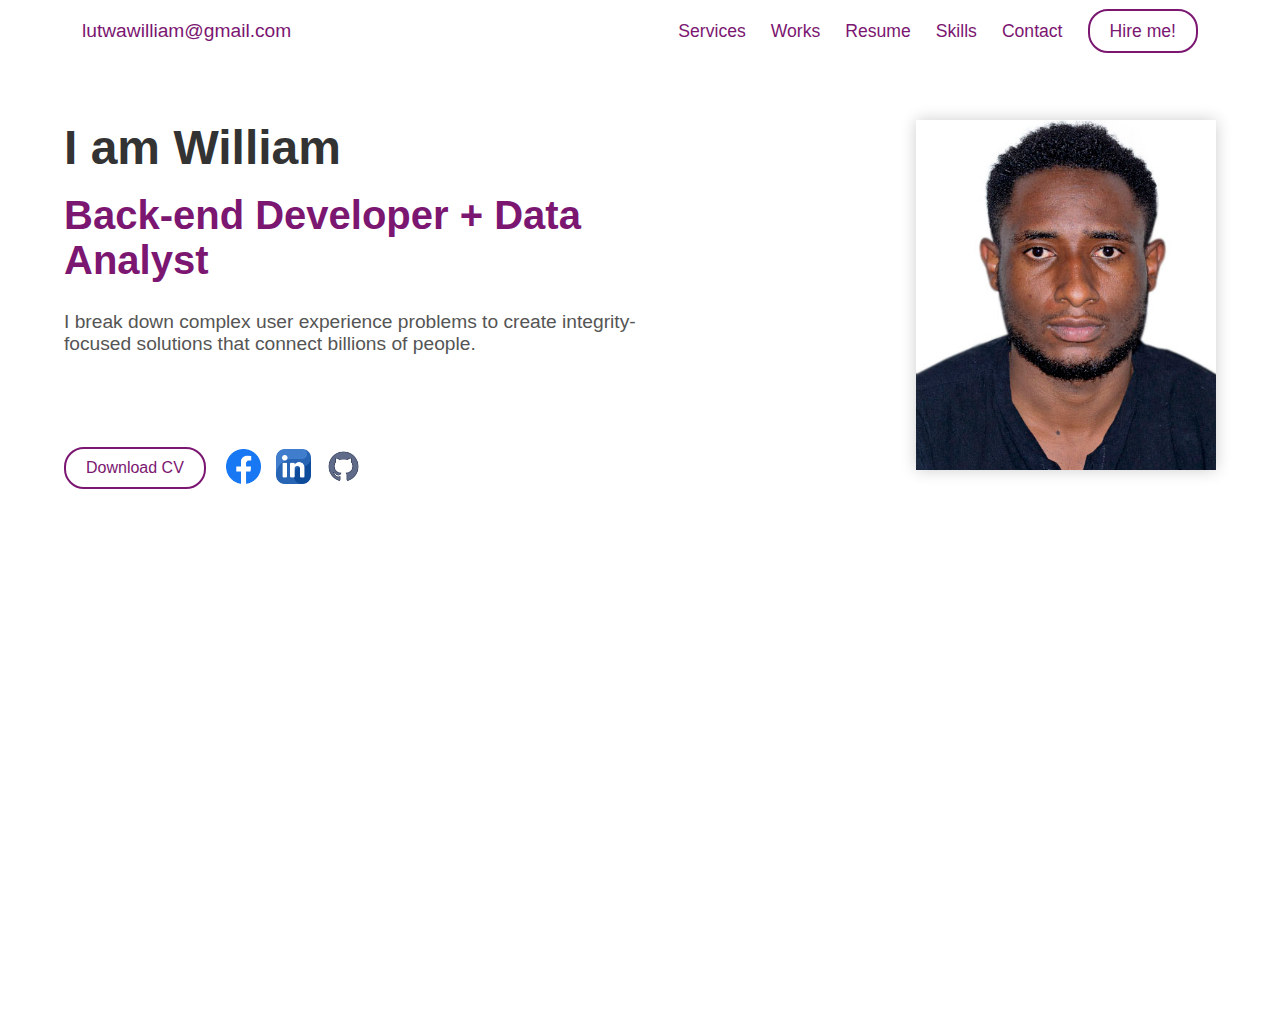
<file: pages/index.html>
<!DOCTYPE html>
<html lang="en">
<head>
    <meta charset="UTF-8">
    <meta name="viewport" content="width=device-width, initial-scale=1.0">
    <title>William's Portfolio</title>
    <link rel="stylesheet" href="styles.css">
</head>
<body>
    <header>
        <nav>
            <div class="left-nav">
                <a href="mailto:lutwawilliam@gmail.com">lutwawilliam@gmail.com</a>
            </div>
            <div class="right-nav">
                <ul>
                    <li><a href="service.html">Services</a></li>
                    <li><a href="#">Works</a></li>
                    <li><a href="resume.html">Resume</a></li>
                    <li><a href="#">Skills</a></li>
                    <li><a href="contact.html">Contact</a></li>
                    <li><a href="contact.html" class="hire-button">Hire me!</a></li>
                </ul>
            </div>
        </nav>
    </header>

    <main>
        <section class="intro">
            <h1>I am William</h1><br>
            <h2>Back-end Developer + Data Analyst</h2><br>
            <p>I break down complex user experience problems to create integrity-focused solutions that connect billions of people.</p>
            <br>
            <br>
            <br><br>
            <div class="buttons">
                <a href="#" class="download-cv">Download CV</a>
                <div class="social-icons">
                    <a href="#"><img src="facebook_5968764.png" alt="Facebook"></a>
                    <a href="#"><img src="linkedin_2504923.png" alt="LinkedIn"></a>
                    <a href="#"><img src="social_13480289.png" alt="GitHub"></a>
                </div>
            </div>
        </section>
        <section class="image-section">
            <img src="DSC_1255.jpg" alt="William's Profile Picture">
        </section>
    </main>
</body>
</html>
</file>
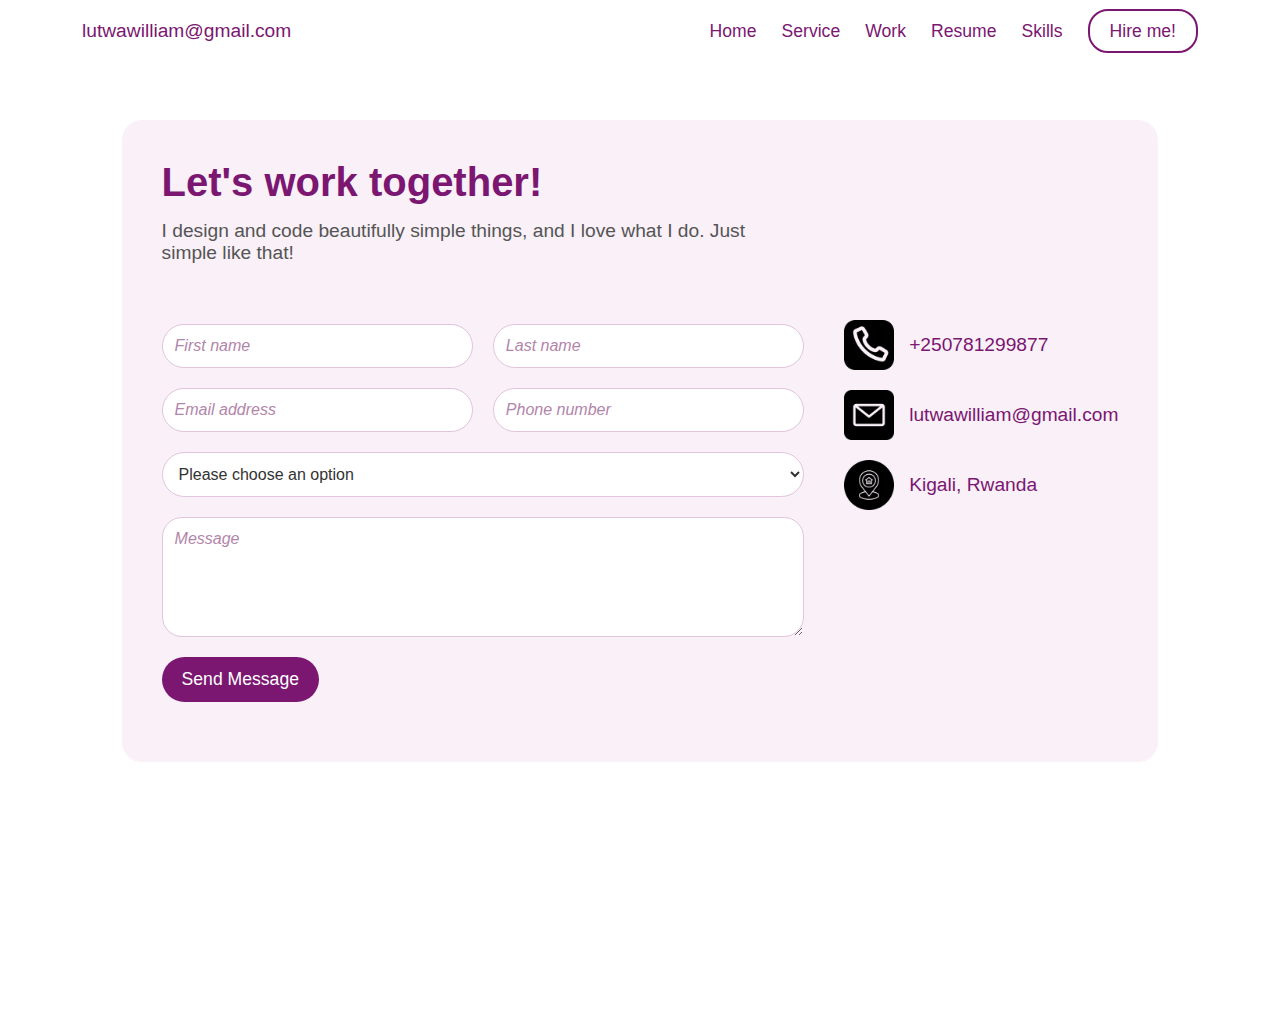
<file: pages/contact.html>
<!DOCTYPE html>
<html lang="en">
<head>
    <meta charset="UTF-8">
    <meta name="viewport" content="width=device-width, initial-scale=1.0">
    <title>Contact Page</title>
    <link rel="stylesheet" href="styles.css">
</head>
<body>
    <header>
        <nav>
            <div class="left-nav">
                <a href="mailto:lutwawilliam@gmail.com">lutwawilliam@gmail.com</a>
            </div>
            <div class="right-nav">
                <ul>
                    <li><a href="index.html">Home</a></li>
                    <li><a href="service.html">Service</a></li>
                    <li><a href="#">Work</a></li>
                    <li><a href="resume.html">Resume</a></li>
                    <li><a href="skills.html">Skills</a></li>
                    <li><a href="contact.html" class="hire-button">Hire me!</a></li>
                </ul>
            </div>
        </nav>
    </header>

    <main>
        <section class="contact-section">
            <div class="contact-main">
                <div class="contact-header">
                    <h1>Let's work together!</h1>
                    <p>I design and code beautifully simple things, and I love what I do. Just simple like that!</p>
                </div>
                <div class="contact-form">
                    <form>
                        <div class="form-group">
                            <input type="text" placeholder="First name">
                            <input type="text" placeholder="Last name">
                        </div>
                        <div class="form-group">
                            <input type="email" placeholder="Email address">
                            <input type="text" placeholder="Phone number">
                        </div>
                        <div class="form-group">
                            <select>
                                <option value="">Please choose an option</option>
                                <option value="project">Project Inquiry</option>
                                <option value="collaboration">Collaboration</option>
                                <option value="other">Other</option>
                            </select>
                        </div>
                        <div class="form-group">
                            <textarea placeholder="Message"></textarea>
                        </div>
                        <div class="form-group">
                            <button type="submit">Send Message</button>
                        </div>
                    </form>
                </div>
            </div>
            <div class="contact-info">
                <p><img src="phone-contact_7044735.png" alt="Phone"> +250781299877</p>
                <p><img src="email_3694289.png" alt="Email"> lutwawilliam@gmail.com</p>
                <p><img src="home_5586921.png" alt="Address"> Kigali, Rwanda</p>
            </div>
        </section>
    </main>
</body>
</html>
</file>
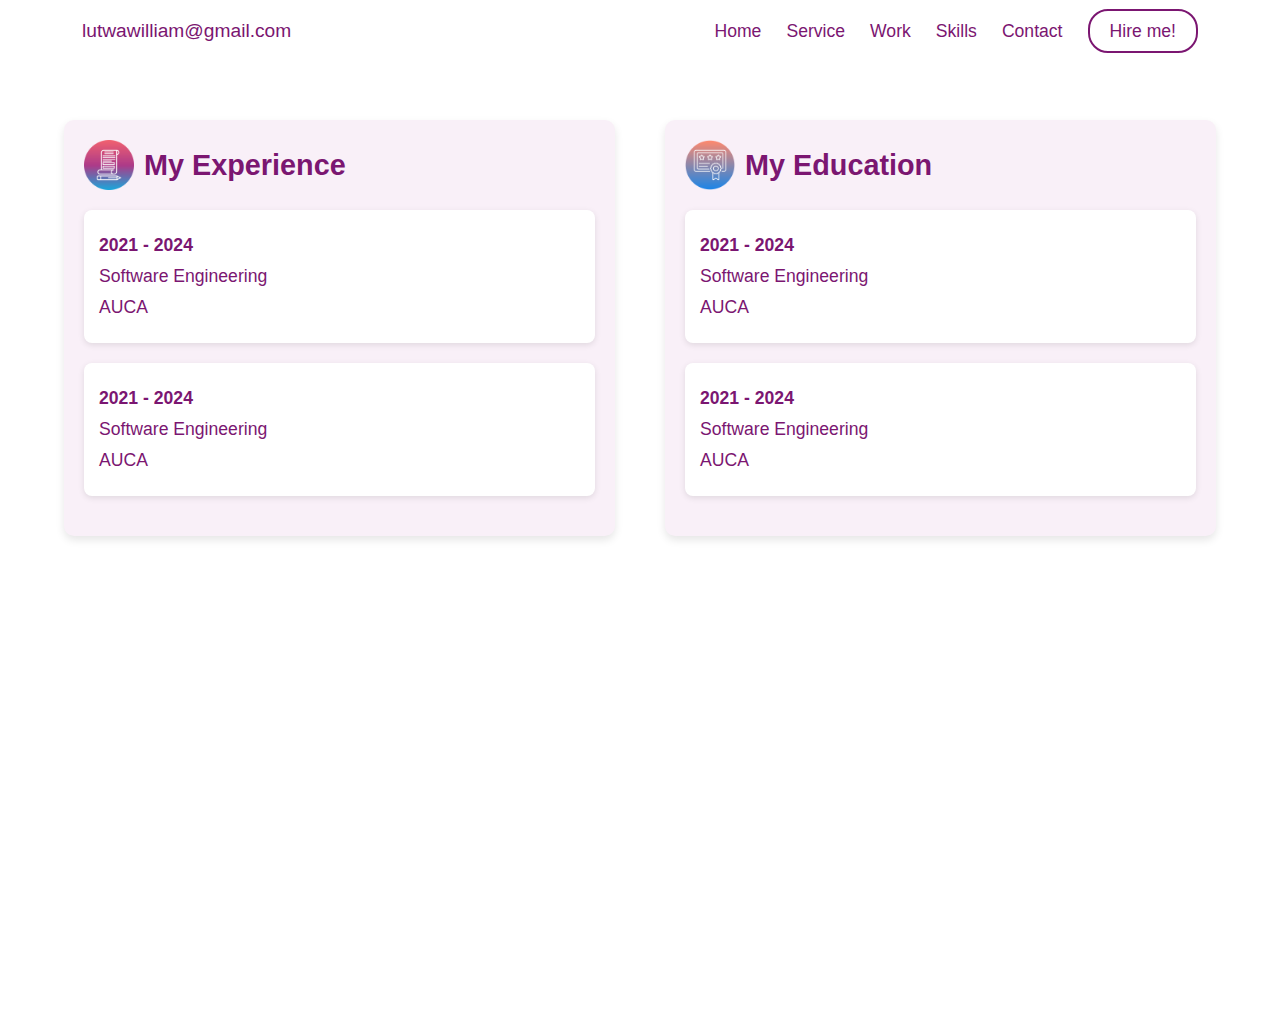
<file: pages/resume.html>
<!DOCTYPE html>
<html lang="en">
<head>
    <meta charset="UTF-8">
    <meta name="viewport" content="width=device-width, initial-scale=1.0">
    <title>Portfolio</title>
    <link rel="stylesheet" href="styles.css">
</head>
<body>
    <header>
        <nav>
            <div class="left-nav">
                <a href="mailto:lutwawilliam@gmail.com">lutwawilliam@gmail.com</a>
            </div>
            <div class="right-nav">
                <ul>
                    <li><a href="index.html">Home</a></li>
                    <li><a href="service.html">Service</a></li>
                    <li><a href="#">Work</a></li>
                    <li><a href="skills.html">Skills</a></li>
                    <li><a href="contact.html">Contact</a></li>
                    <li><a href="contact.html" class="hire-button">Hire me!</a></li>
                </ul>
            </div>
        </nav>
    </header>

    <main>
        <section class="experience-education">
            <div class="experience-section">
                <div class="section-title">
                    <img src="letter_11834279.png" alt="Experience Icon" class="icon">
                    <h2>My Experience</h2>
                </div>
                <div class="experience-card">
                    <p><strong>2021 - 2024</strong></p>
                    <p>Software Engineering</p>
                    <p>AUCA</p>
                </div>
                <div class="experience-card">
                    <p><strong>2021 - 2024</strong></p>
                    <p>Software Engineering</p>
                    <p>AUCA</p>
                </div>
                
            </div>

            <div class="education-section">
                <div class="section-title">
                    <img src="diploma_12253689.png" alt="Education Icon" class="icon">
                    <h2>My Education</h2>
                </div>
                <div class="education-card">
                    <p><strong>2021 - 2024</strong></p>
                    <p>Software Engineering</p>
                    <p>AUCA</p>
                </div>
                <div class="education-card">
                    <p><strong>2021 - 2024</strong></p>
                    <p>Software Engineering</p>
                    <p>AUCA</p>
                </div>
            </div>
        </section>

             
        </section>
    </main>
</body>
</html>
</file>
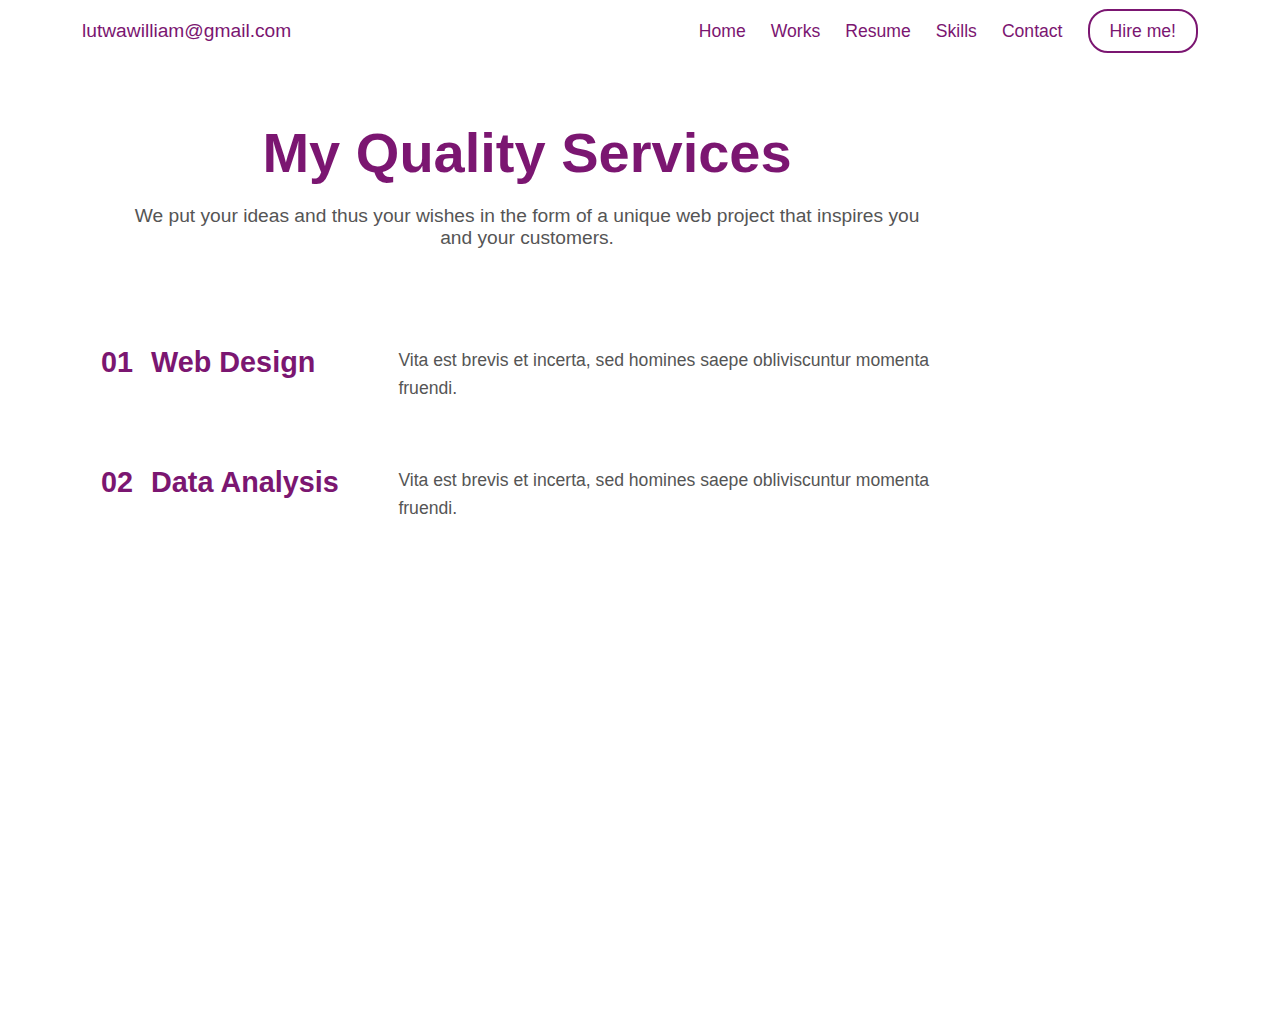
<file: pages/service.html>
<!DOCTYPE html>
<html lang="en">
<head>
    <meta charset="UTF-8">
    <meta name="viewport" content="width=device-width, initial-scale=1.0">
    <title>William's Portfolio - Services</title>
    <link rel="stylesheet" href="styles.css">
</head>
<body>
    <header>
        <nav>
            <div class="left-nav">
                <a href="mailto:lutwawilliam@gmail.com">lutwawilliam@gmail.com</a>
            </div>
            <div class="right-nav">
                <ul>
                    <li><a href="index.html">Home</a></li>
                    <li><a href="#">Works</a></li>
                    <li><a href="resume.html">Resume</a></li>
                    <li><a href="skills.html">Skills</a></li>
                    <li><a href="contact.html">Contact</a></li>
                    <li><a href="contact.html" class="hire-button">Hire me!</a></li>
                </ul>
            </div>
        </nav>
    </header>

    <main class="services-page">
        <div class="services-content">
            <div class="services-title">
                <h1>My Quality Services</h1>
            </div>
            <div class="services-description">
                <p>We put your ideas and thus your wishes in the form of a unique web project that inspires you and your customers.</p>
            </div>
            <div class="services-list">
                <div class="service-item">
                    <h2><span class="service-number">01</span> Web Design</h2>
                    <p>Vita est brevis et incerta, sed homines saepe obliviscuntur momenta fruendi.</p>
                </div>
                <div class="service-item">
                    <h2><span class="service-number">02</span> Data Analysis</h2>
                    <p>Vita est brevis et incerta, sed homines saepe obliviscuntur momenta fruendi.</p>
                </div>
                <!-- Add more service items as needed -->
            </div>
        </div>
    </main>

</body>
</html>
</file>
<file: pages/styles.css>
/* General Reset */
* {
    margin: 0;
    padding: 0;
    box-sizing: border-box;
    font-family: 'Arial', sans-serif;
}

body {
    background-color: #fff;
    color: #333;
    margin: 0;
    padding: 0;
    /* padding-top: 100px; */

}

/* Header */
header {
    width: 100%;
    background-color: #fff;
    position: fixed;
    top: 0;
    left: 0;
    z-index: 1000;
    padding: 20px;
}

nav {
    display: flex;
    justify-content: space-between;
    align-items: center;
    width: 90%;
    margin: 0 auto;
}

.left-nav {
    flex: 1;
}

.left-nav a {
    font-size: 1.2em;
    color: #7B1671;
    text-decoration: none;
}

.right-nav {
    flex: 2;
    text-align: right;
}

.right-nav ul {
    display: flex;
    justify-content: flex-end;
    list-style-type: none;
}

.right-nav ul li {
    margin-left: 25px;
}

.right-nav ul li a {
    color: #7B1671;
    text-decoration: none;
    font-size: 1.1em;
}

.hire-button {
    background-color: transparent;
    color: white;
    padding: 10px 20px;
    border-radius: 20px;
    border: 2px solid #7B1671;
}

.hire-button:hover {
    background-color: #590f4f;
    color: white;
}

/* Main Section */
main {
    margin-top: 120px;
    display: flex;
    justify-content: space-between;
    align-items: flex-start;
    width: 90%;
    margin-left: auto;
    margin-right: auto;
}

.intro {
    flex: 1;
}

.intro h1 {
    font-size: 3em;
    color: #333;
}

.intro h2 {
    font-size: 2.5em;
    color: #7B1671;
}

.intro p {
    margin-top: 10px;
    font-size: 1.2em;
    color: #555;
    max-width: 600px;
}

.buttons {
    margin-top: 20px;
    display: flex;
    align-items: center;
}

.download-cv {
    background-color: transparent;
    border: 2px solid #7B1671;
    padding: 10px 20px;
    border-radius: 20px;
    color: #7B1671;
    text-decoration: none;
    font-size: 1em;
    margin-right: 20px;
}

.download-cv:hover {
    background-color: #7B1671;
    color: white;
}

.social-icons {
    display: flex;
}

.social-icons a {
    margin-right: 15px;
}

.social-icons img {
    width: 35px;
    height: 35px;
}

/* Image section */
.image-section {
    flex: 1;
    text-align: right;
}

.image-section img {
    width: 300px;
    height: 350px;
    object-fit: cover;
    box-shadow: 0px 0px 15px rgba(0, 0, 0, 0.2);
}

/* Services Page Styles */
.services-page {
    max-width: 1200px;
    margin: 120px auto 0;
    padding: 0 20px;
}

.services-content {
    display: flex;
    flex-direction: column;
    align-items: center;
}

.services-title h1 {
    font-size: 3.5em;
    color: #7B1671;
    text-align: center;
    margin-bottom: 20px;
}

.services-description {
    text-align: center;
    margin-bottom: 40px;
}

.services-description > p {
    font-size: 1.2em;
    color: #555;
    max-width: 800px;
    margin: 0 auto 40px;
}

.services-list {
    width: 100%;
}

.service-item {
    display: flex;
    align-items: flex-start;
    margin-bottom: 30px;
    padding: 15px;
    border: 2px solid transparent;
    transition: all 0.3s ease-in-out;
}

.service-item:hover {
    border: 2px solid #7B1671;
    background-color: rgba(123, 22, 113, 0.1);
    transform: scale(1.02);
}

.service-item h2 {
    flex: 1;
    font-size: 1.8em;
    color: #7B1671;
    margin-right: 20px;
    transition: color 0.3s ease-in-out;
}

.service-number {
    font-weight: bold;
    margin-right: 10px;
}

.service-item p {
    flex: 2;
    color: #555;
    line-height: 1.6;
    font-size: 1.1em;
}

/* Responsive adjustments */
@media (max-width: 768px) {
    .services-title h1 {
        font-size: 2.5em;
    }
    
    .services-description > p {
        font-size: 1em;
    }

    .service-item {
        flex-direction: column;
    }

    .service-item h2 {
        margin-bottom: 10px;
    }
}

/* Contact Section */
.contact-section {
    margin-top: 120px;
    display: flex;
    justify-content: space-between;
    width: 90%;
    margin: 0 auto;
    padding: 40px 0;
}

/* Contact Header */
.contact-header {
    flex: 1;
    padding-right: 50px;
}

.contact-header h1 {
    font-size: 2.5em;
    color: #7B1671;
    margin-bottom: 15px;
}

.contact-header p {
    font-size: 1.2em;
    color: #555;
    margin-bottom: 30px;
    max-width: 400px;
}

/* Contact Form */
.contact-form {
    flex: 1;
}

.contact-form form {
    display: flex;
    flex-direction: column;
}

.form-group {
    margin-bottom: 20px;
    display: flex;
    gap: 20px;
}

.form-group input, 
.form-group select, 
.form-group textarea {
    width: 100%;
    padding: 12px;
    border: 1px solid #ccc;
    border-radius: 50px; /* Rounded input fields */
    font-size: 1em;
    color: #333;
    transition: border-color 0.3s;
}

.form-group input::placeholder, 
.form-group select::placeholder, 
.form-group textarea::placeholder {
    font-style: italic;
    color: #999;
}

.form-group input:focus, 
.form-group select:focus, 
.form-group textarea:focus {
    border-color: #7B1671;
}

textarea {
    height: 120px;
}

button {
    padding: 12px 20px;
    background-color: #7B1671;
    color: white;
    border: none;
    border-radius: 50px; /* Rounded button */
    cursor: pointer;
    font-size: 1.1em;
    transition: background-color 0.3s;
}

button:hover {
    background-color: #590f4f;
}

/* Contact Section */
.contact-section {
    margin-top: 120px;
    display: flex;
    justify-content: space-between;
    width: 90%;
    margin: 0 auto;
    padding: 40px;
    background-color: #f9f0f8; /* Light purple background */
    border-radius: 20px;
}

/* Main content area (left side) */
.contact-main {
    flex: 3;
    display: flex;
    flex-direction: column;
}

/* Contact Header */
.contact-header {
    margin-bottom: 30px;
}

.contact-header h1 {
    font-size: 2.5em;
    color: #7B1671;
    margin-bottom: 15px;
}

.contact-header p {
    font-size: 1.2em;
    color: #555;
    max-width: 600px;
}

/* Contact Form */
.contact-form {
    width: 100%;
}

.contact-form form {
    display: flex;
    flex-direction: column;
}

.form-group {
    margin-bottom: 20px;
    display: flex;
    gap: 20px;
}

.form-group input, 
.form-group select, 
.form-group textarea {
    width: 100%;
    padding: 12px;
    border: 1px solid #e0c5dd; /* Light purple border */
    border-radius: 50px;
    font-size: 1em;
    color: #333;
    background-color: white;
}

.form-group input::placeholder, 
.form-group select::placeholder, 
.form-group textarea::placeholder {
    color: #b285aa; /* Light purple placeholder text */
}

.form-group textarea {
    border-radius: 20px;
    height: 120px;
}

button {
    padding: 12px 20px;
    background-color: #7B1671;
    color: white;
    border: none;
    border-radius: 50px;
    cursor: pointer;
    font-size: 1.1em;
    align-self: flex-start;
}

/* Contact Info (right side) */
.contact-info {
    flex: 1;
    display: flex;
    flex-direction: column;
    gap: 20px;
    padding-left: 40px;
    padding-top: 160px;
}

.contact-info p {
    font-size: 1.2em;
    color: #7B1671;
    display: flex;
    align-items: center;
    gap: 15px;
}

.contact-info img {
    width: 50px;
    height: 50px;
    vertical-align: middle;
}

/* Responsive Adjustments */
@media (max-width: 768px) {
    .contact-section {
        flex-direction: column;
        padding: 20px;
    }

    .contact-main {
        order: 1;
    }

    .contact-info {
        order: 2;
        padding-left: 0;
        margin-top: 30px;
    }

    .form-group {
        flex-direction: column;
        gap: 10px;
    }
}



/* Main Section */
main {
    display: flex;
    justify-content: space-between;
    width: 90%;
    margin: 120px auto 0;
}

.experience-education {
    display: flex;
    justify-content: space-between;
    width: 100%;
    gap: 50px; /* Space between experience and education sections */
}

.experience-section,
.education-section {
    flex: 1;
    padding: 20px;
    background-color: #f9f0f8;
    border-radius: 10px;
    box-shadow: 0 4px 8px rgba(0, 0, 0, 0.1);
}

/* Section Title */
.section-title {
    display: flex;
    align-items: center;
    margin-bottom: 20px;
}

.section-title img {
    width: 50px;
    height: 50px;
    margin-right: 10px;
}

.section-title h2 {
    font-size: 1.8em;
    color: #7B1671;
}

/* Experience and Education Cards */
.experience-card,
.education-card {
    background-color: white;
    padding: 15px;
    border-radius: 8px;
    box-shadow: 0 2px 6px rgba(0, 0, 0, 0.1);
    margin-bottom: 20px;
}

.experience-card p,
.education-card p {
    margin: 10px 0;
    color: #7B1671;
    font-size: 1.1em;
}


/* Skills Section */
.skills-section {
    padding: 60px 20px;
    max-width: 1200px;
    margin: 40px auto;
    text-align: center;
}

.skills-section h2 {
    color: #7B1671;
    font-size: 3em;
    margin-bottom: 20px;
    font-weight: bold;
}

.skills-subtitle {
    color: #333;
    font-size: 1.2em;
    max-width: 800px;
    margin: 0 auto 40px;
}

/* Skills List */
.skills-list {
    display: flex;
    justify-content: center;
    gap: 30px;
    flex-wrap: wrap;
}

/* Each Skill */
.skill-item {
    background-color: #f3e5f5;
    border-radius: 10px;
    padding: 20px;
    width: 150px;
    height: 150px;
    display: flex;
    flex-direction: column;
    justify-content: center;
    align-items: center;
    transition: transform 0.3s ease;
}

.skill-item:hover {
    transform: translateY(-5px);
}

.skill-item img {
    width: 50px;
    height: 50px;
    margin-bottom: 10px;
}

.skill-item h3 {
    color: #333;
    font-size: 1.2em;
    font-weight: normal;
}

/* Responsive Design */
@media (max-width: 768px) {
    .skills-list {
        flex-wrap: wrap;
        margin-top: 80px;
        /* padding-top: 100px; */
    }

    h2{
        padding-top: 120px;
    }
    
    .skill-item {
        width: calc(50% - 15px);
        margin-bottom: 15px;
    }
}

@media (max-width: 480px) {
    .skill-item {
        width: 100%;
        margin-bottom: 20px;
    }
}


/* Works Section */
.works {
    text-align: center;
    padding: 120px 20px 80px; /* Increased top and bottom padding */
    background-color: #f3e5f5; /* Light purple background */
}

.works h2 {
    font-size: 2.5em;
    margin-bottom: 40px;
    color: #9c27b0; /* Slightly darker purple for contrast */
}

.works-container {
    display: flex;
    justify-content: center;
    flex-wrap: wrap;
    gap: 30px;
}

.works-card {
    width: 300px;
    border: 1px solid #e1bee7; /* Light purple border */
    border-radius: 10px;
    padding: 20px;
    background-color: #fff;
    box-shadow: 0px 4px 6px rgba(156, 39, 176, 0.1); /* Purple-tinted shadow */
    text-align: center;
    transition: transform 0.3s ease, box-shadow 0.3s ease;
}

.works-card:hover {
    transform: translateY(-5px);
    box-shadow: 0px 6px 12px rgba(156, 39, 176, 0.2);
}

.works-card img {
    width: 100%;
    height: auto;
    max-height: 200px;
    object-fit: cover;
    margin-bottom: 15px;
    border-radius: 5px;
}

.works-card h3 {
    font-size: 1.5em;
    margin-bottom: 10px;
    color: #9c27b0; /* Slightly darker purple for contrast */
}

.works-card p {
    font-size: 1em;
    color: #666;
    line-height: 1.5;
}

/* Fixed Footer Styles */
footer {
    background-color: #e1bee7; /* Light purple background */
    color: #4a148c; /* Dark purple text for contrast */
    padding: 10px; /* Reduced padding */
    text-align: center;
    position: fixed;
    bottom: 0;
    left: 0;
    width: 100%;
    z-index: 1000;
}

.media h3 {
    font-size: 1.2em;
    margin-bottom: 5px;
}

.media h4 {
    font-size: 0.9em;
    margin-bottom: 3px;
}

.media p {
    font-size: 0.8em;
    margin-top: 5px;
}

/* Responsive adjustments */
@media (max-width: 768px) {
    .works {
        padding-bottom: 80px; /* Reduced padding for smaller screens */
    }

    footer {
        padding: 8px;
    }

    .media h3 {
        font-size: 1.1em;
    }

    .media h4 {
        font-size: 0.8em;
    }

    .media p {
        font-size: 0.7em;
    }
}

/* Ensure content doesn't get hidden behind footer */
body {
    padding-bottom: 60px; /* Adjust this value based on your footer height */
}

main {
    min-height: calc(100vh - 60px); /* Adjust 60px to match your footer height */
}




/* Existing styles remain the same */

/* ... (previous styles) ... */

/* Responsive Design */
@media screen and (max-width: 768px) {
    /* Header and Navigation */
    header {
        padding: 10px;
    }

    nav {
        flex-direction: column;
        align-items: flex-start;
    }

    .left-nav {
        margin-bottom: 10px;
    }

    .right-nav {
        width: 100%;
    }

    .right-nav ul {
        flex-direction: column;
        align-items: flex-start;
    }

    .right-nav ul li {
        margin: 10px 0;
    }

    .hire-button {
        display: inline-block;
        margin-top: 10px;
    }

    /* Main Content */
    main {
        flex-direction: column-reverse;
        margin-top: 200px;
        align-items: center;
        text-align: center;
    }

    .intro, .image-section {
        width: 100%;
    }

    .intro h1, .intro h2 {
        font-size: 2em;
    }

    .intro p {
        font-size: 1em;
        margin: 10px auto;
    }

    .buttons {
        flex-direction: column;
        align-items: center;
    }

    .download-cv {
        margin-right: 0;
        margin-bottom: 20px;
    }

    .social-icons {
        justify-content: center;
    }

    /* Image Section */
    .image-section {
        margin-bottom: 30px;
    }

    .image-section img {
        width: 200px;
        height: 250px;
    }

    
}
@media screen and (max-width: 768px) {
    /* Other mobile styles remain the same */

    /* Updated styles for the image section */
    .image-section {
        width: 100%;
        text-align: center;
        margin-bottom: 30px;
    }

    .image-section img {
        width: 100%;
        max-width: 300px;
        height: auto;
        object-fit: contain;
    }

    /* Adjust main content for better spacing */
    main {
        flex-direction: column-reverse;
        margin-top: 120px;
        align-items: center;
        text-align: center;
    }
}


@media (max-width: 768px) {

    .experience-education {
        flex-direction: column; /* Stacks the sections vertically */
        align-items: center;
    }

    .experience-section, .education-section {
        width: 100%;
        margin-bottom: 20px;
    }

    .section-title{
        padding-top: 150px;
    }
}
</file>
